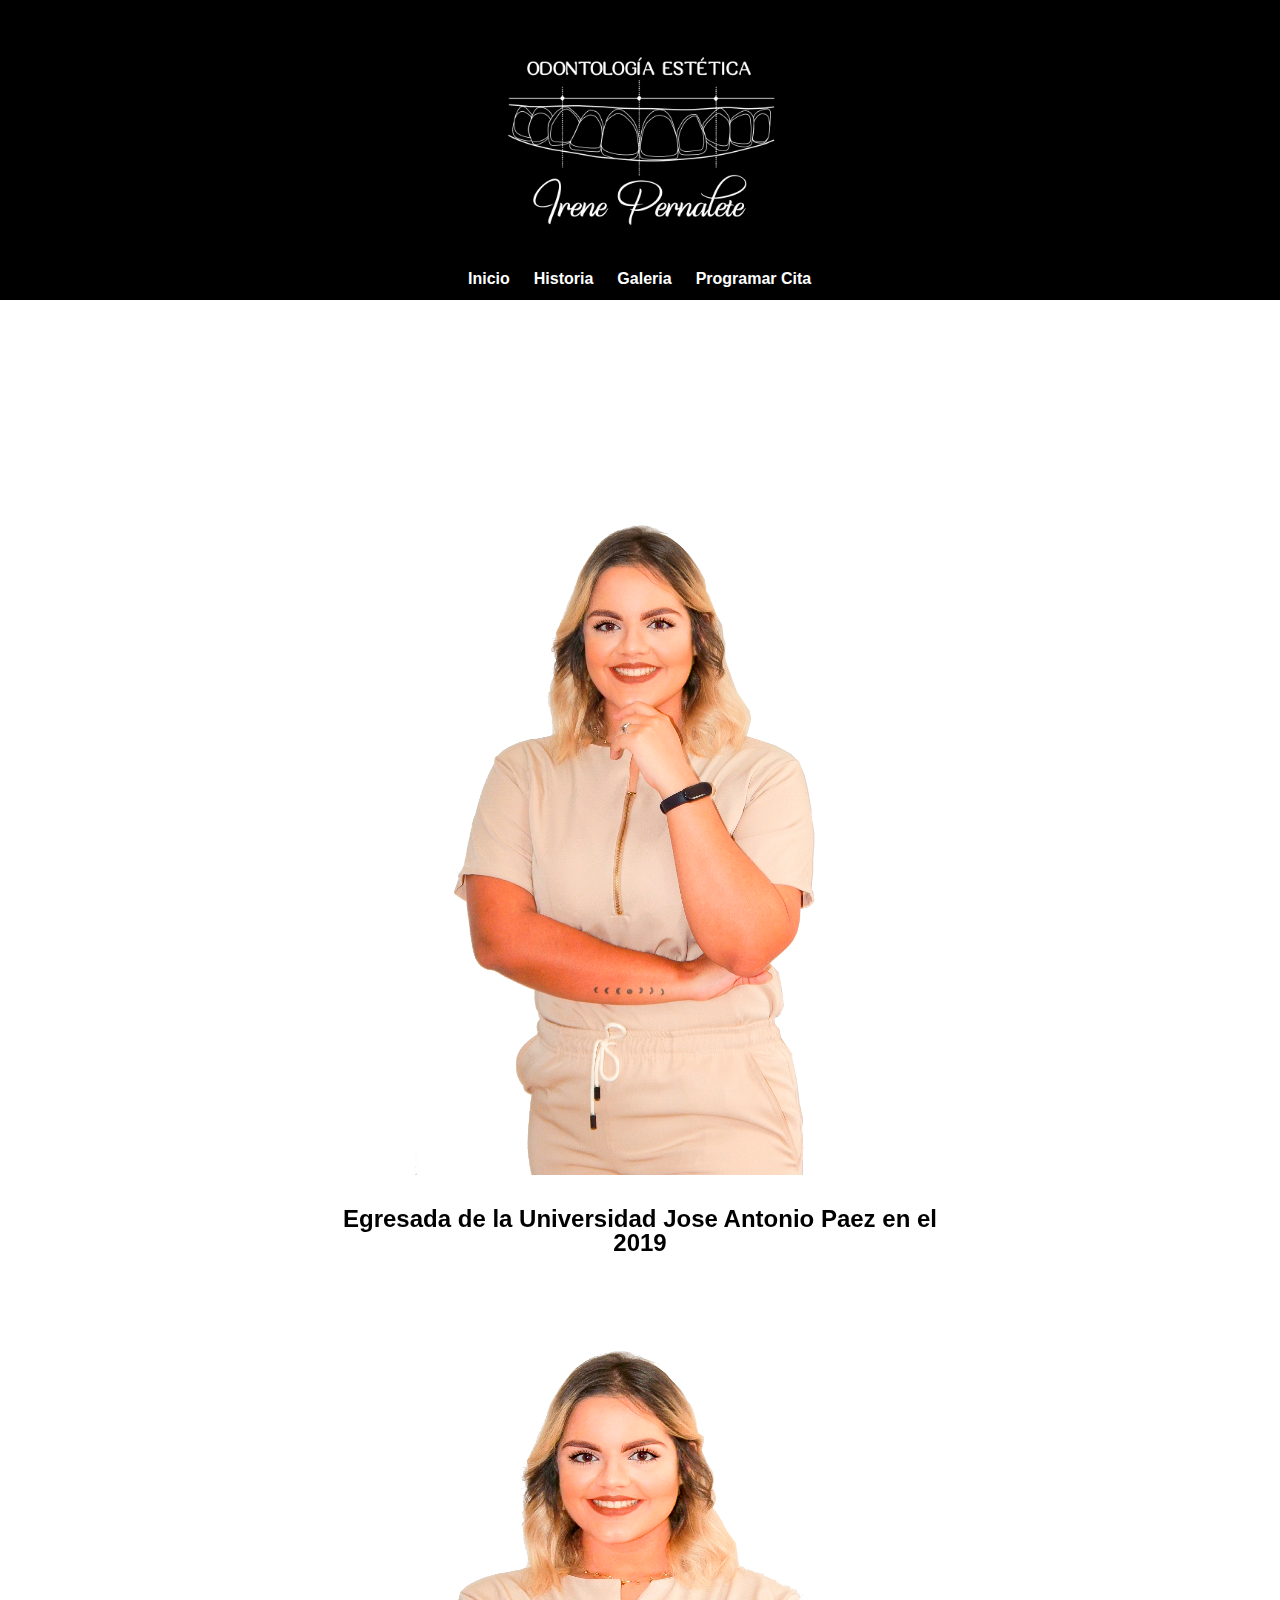
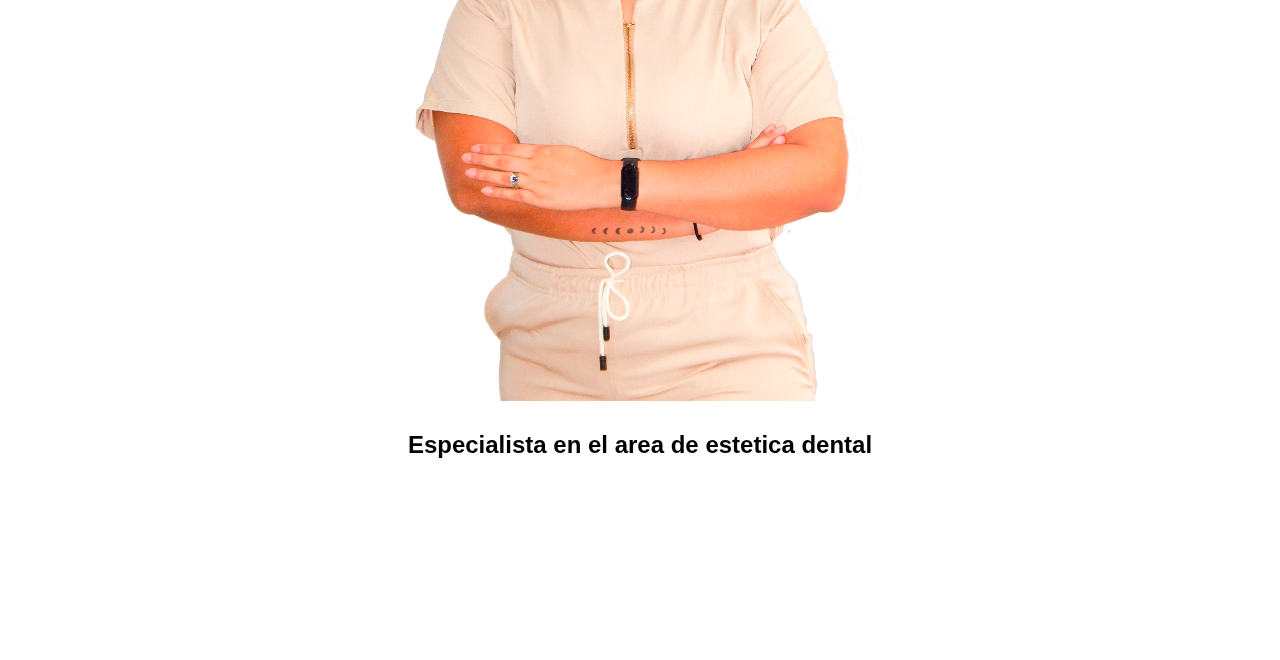
<file: index.html>
<html>

<head>
			<title> Od. Irene Pernalete </title>
			<link rel="shortcut icon" type="image/x-icon" href="logox-3.ico">
			<link rel="stylesheet" type="text/css" href="css/estilos.css">
			<script src="https://ajax.googleapis.com/ajax/libs/jquery/3.5.1/jquery.min.js"></script>
			<script src="sticky.js"></script>
</head>

<body>
	
	<div class="scroll">
	<div class="portada">
<h1> 
	<section>
<div class="sticky">
<div class="franja">
<div class="fscroll">
<div id= "header">

	<ul class="cat">

	<li>
	<a href="index.html"> Inicio
	</a> 
	</li>


	<li><a href="historia.html">Historia</a>  
			<ul>
		
			<li> 
			<a href="odirenepernalete.html"> Od. Irene Pernalete 
			</a> 
			</li>
	

		
			<li> 
			<a href="diplomas.html"> Diplomas y certificados 
			</a> 
			</li>
		
	</li>
	</ul>





	<li> <a href="galeria.html">Galeria</a> 
		
		<ul> 

			

			<li>
				<a href="antesydespues.html"> Antes y despues 
				</a> 
			</li>

	

			

			<li> 
				<a href="restauraciones.html"> Restauraciones 
				</a> 
			</li>

		

		
			<li> 
				<a href="consultorio.html"> Consultorio y equipos 
				</a>  
			</li>

		

	</li></ul>



	<li> <a href="agenda.html">Programar Cita</a> 
		<ul> 

		
			<li> 
				<a href="agenda.html"> Agenda 
				</a> 
			</li>
		

		
			<li> 
				<a href="jornadas.html"> Jornadas especiales 
				</a>
			</li>
		


	</li></ul>
</div>
</div>
</div>
</div>
</div>
</section>
</h1>
</div>
</div>

<div class="container">
	<div class="box">
	<IMG SRC="imagenes/5.png" height="650" width="450">
	</br></br></br>
		<h2> Egresada de la Universidad Jose Antonio Paez en el 2019</h2>
	</br></br></br></br></br></br>
		<IMG SRC="imagenes/4.png" height="650" width="450">
		</br></br></br>
			<h2>Especialista en el area de estetica dental </h2>
	
	</div></div>
	
</br>
</br>
</br>
</br>
</br>
</br>
</br>
</br>
</br>
</br>
</br>
</br>
</br>
</br>
</br>
</br>
</br>
</br>
</br>
</br>
</br>
</br>
</br>
</br>
</br>
</br>
</br>
</br>
</br>
</br>
</br>
</br>
</br>
</br>
</br>
</br>
</br>
</br>
</br>
</body>
</file>
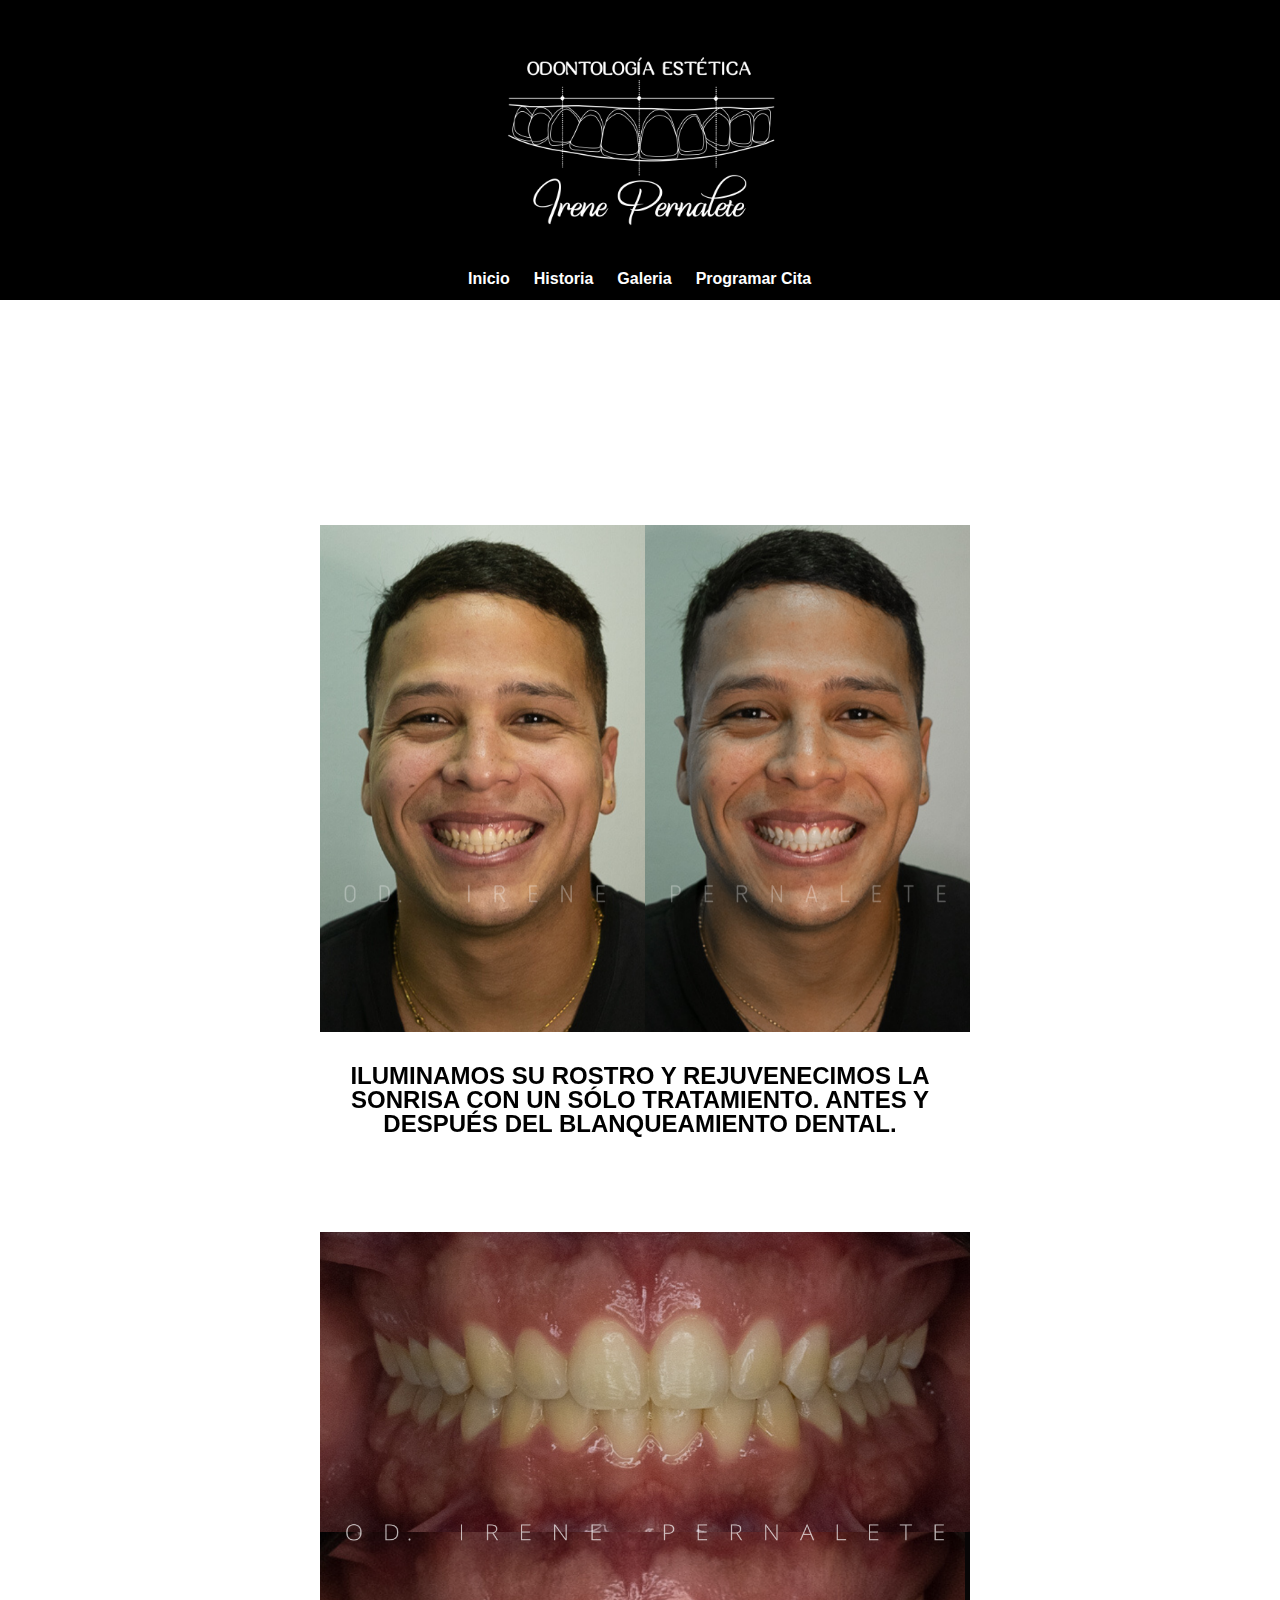
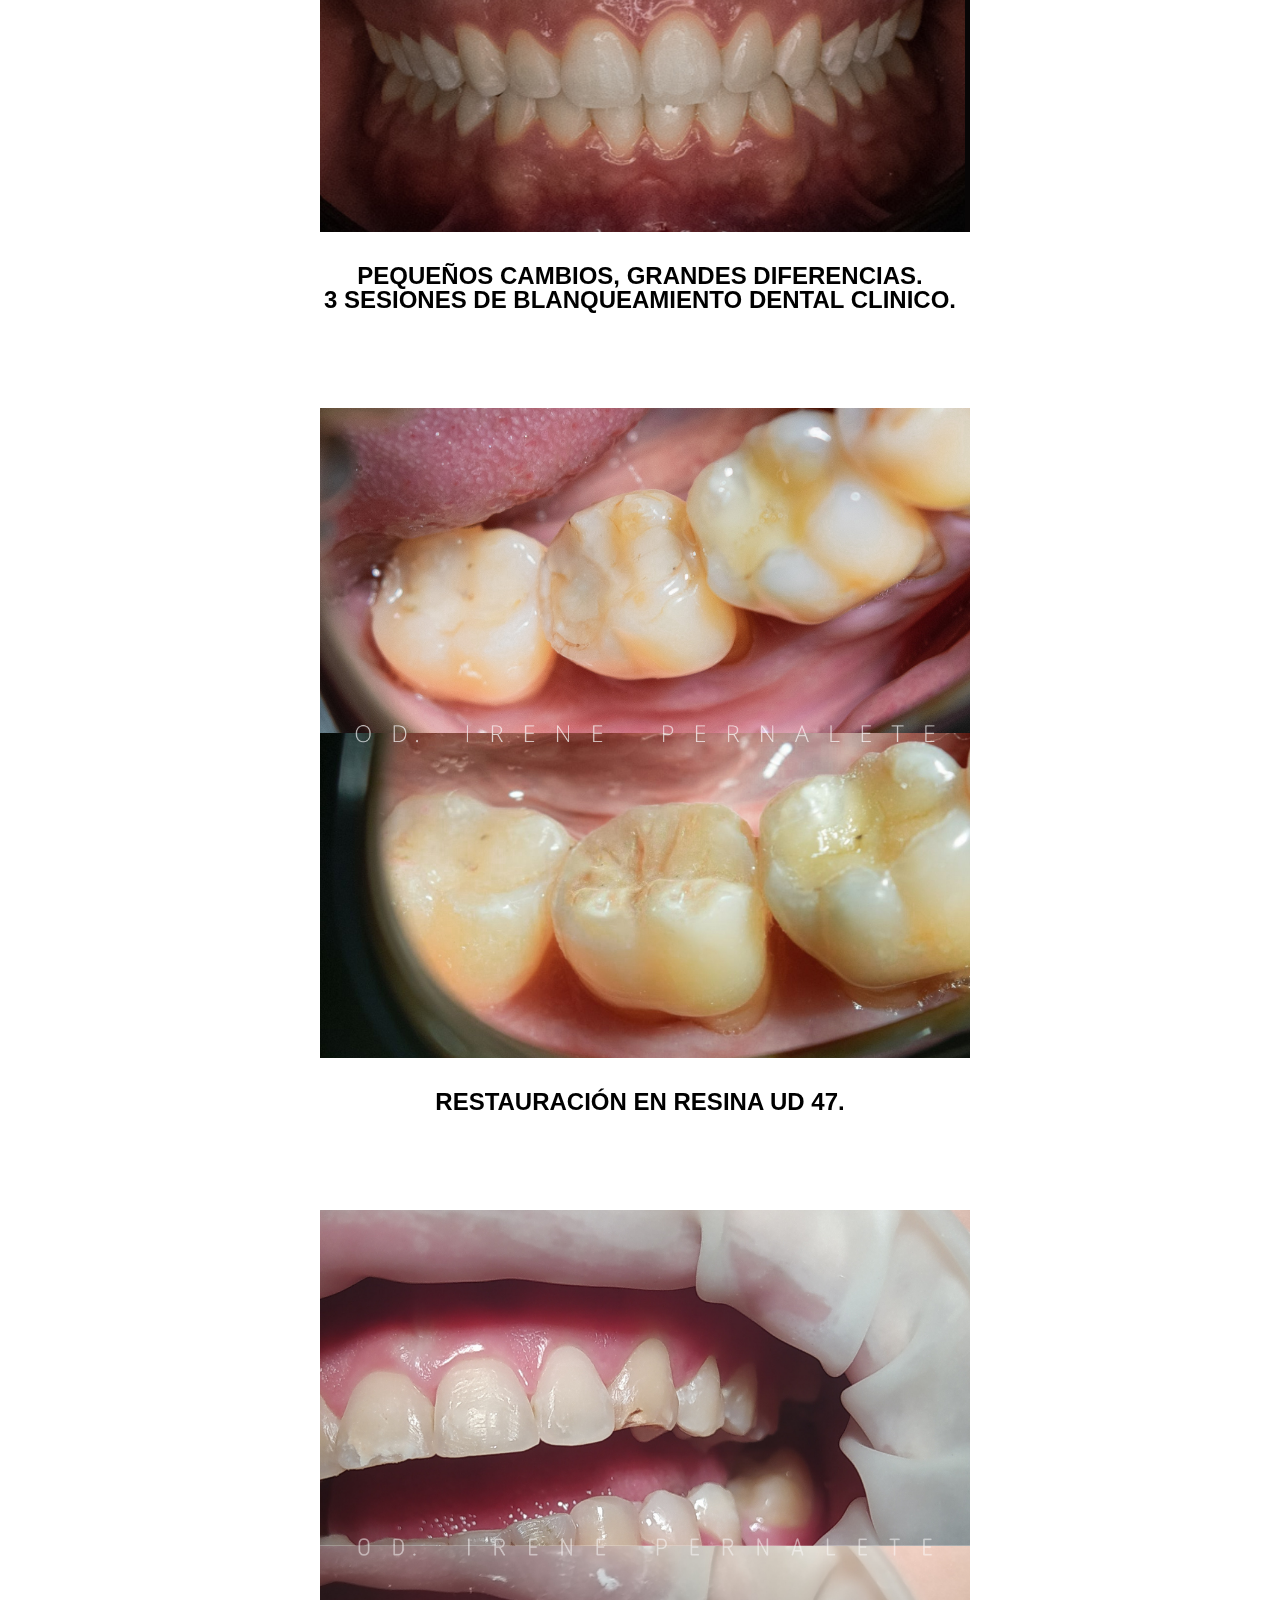
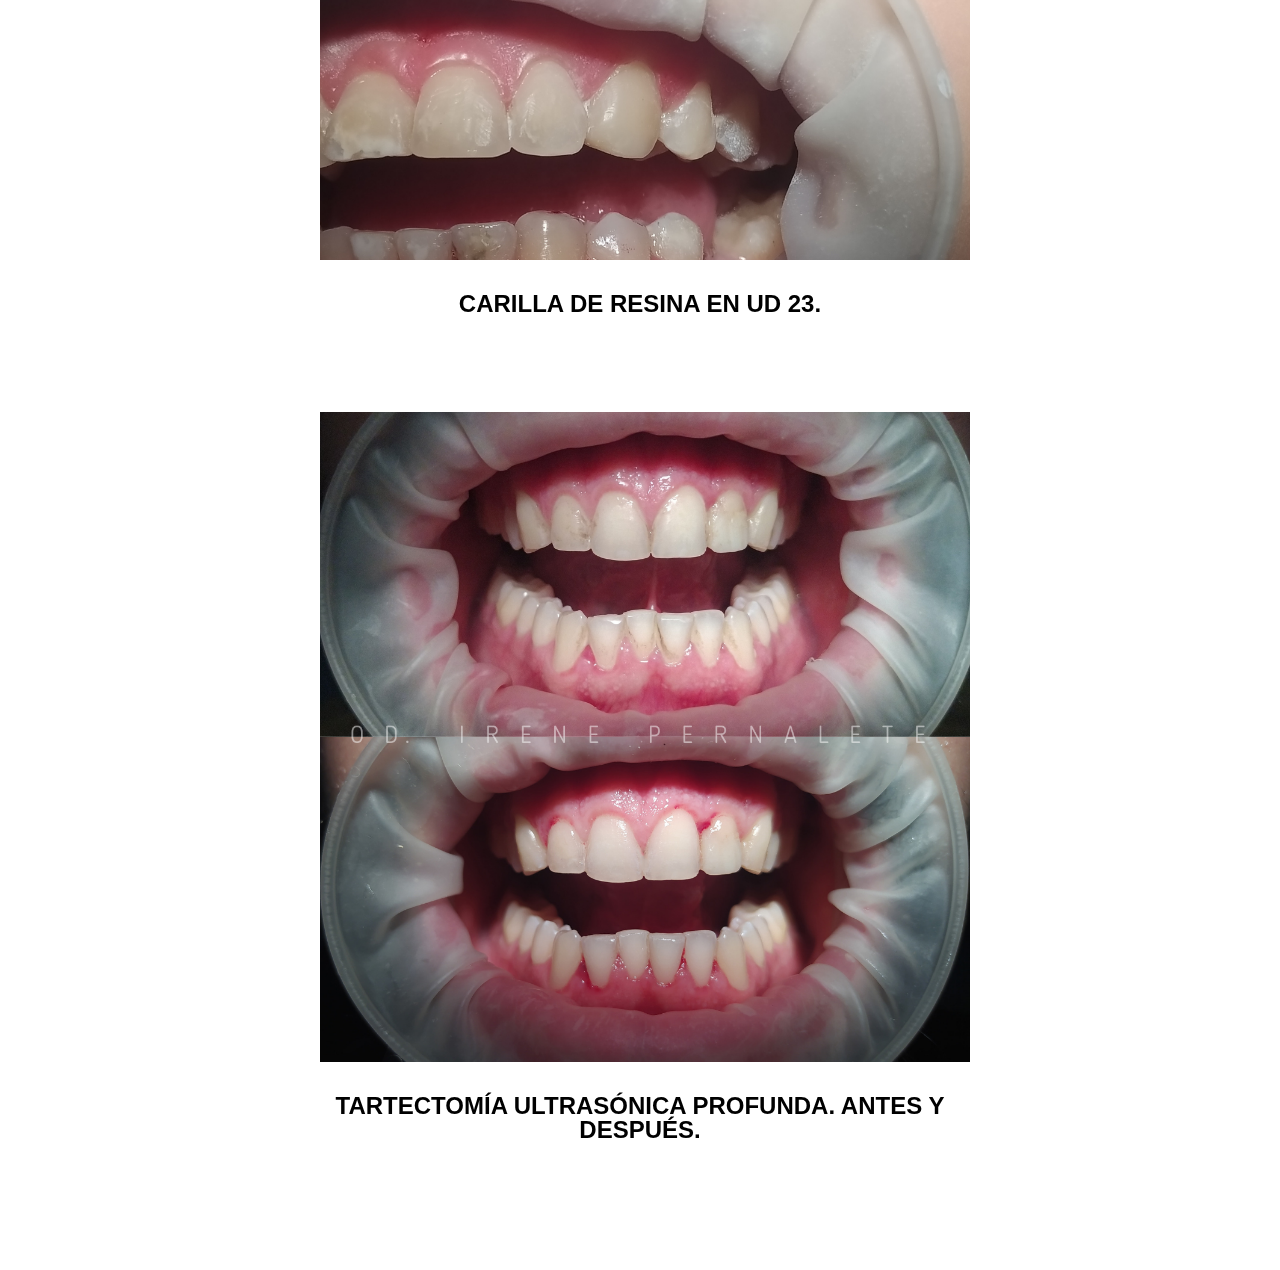
<file: antesydespues.html>
<html>

<head>
			<title> Od. Irene Pernalete </title>
			<link rel="shortcut icon" type="image/x-icon" href="logox-3.ico">
			<link rel="stylesheet" type="text/css" href="css/estilos.css">
			<script src="https://ajax.googleapis.com/ajax/libs/jquery/3.5.1/jquery.min.js"></script>
			<script src="sticky.js"></script>
</head>

<body>
	
	<div class="scroll">
	<div class="portada">
<h1> 
	<section>
<div class="sticky">
<div class="franja">
<div class="fscroll">
<div id= "header">

	<ul class="cat">

	<li>
	<a href="index.html"> Inicio
	</a> 
	</li>


	<li><a href="historia.html">Historia</a>  
			<ul>
		
			<li> 
			<a href="odirenepernalete.html"> Od. Irene Pernalete 
			</a> 
			</li>
	

		
			<li> 
			<a href="diplomas.html"> Diplomas y certificados 
			</a> 
			</li>
		
	</li>
	</ul>





	<li> <a href="galeria.html">Galeria</a> 
		
		<ul> 

			

			<li>
				<a href="antesydespues.html"> Antes y despues 
				</a> 
			</li>

	

			

			<li> 
				<a href="restauraciones.html"> Restauraciones 
				</a> 
			</li>

		

		
			<li> 
				<a href="consultorio.html"> Consultorio y equipos 
				</a>  
			</li>

		

	</li></ul>



	<li> <a href="agenda.html">Programar Cita</a> 
		<ul> 

		
			<li> 
				<a href="agenda.html"> Agenda 
				</a> 
			</li>
		

		
			<li> 
				<a href="jornadas.html"> Jornadas especiales 
				</a>
			</li>
		


	</li></ul>
</div>
</div>
</div>
</div>
</div>
</section>
</h1>
</div>
</div>

<div class="container">
	<div class="box">
	<IMG SRC="imagenes/1630792744900.png" width="650">
	</br></br></br>
		<h2> ILUMINAMOS SU ROSTRO Y REJUVENECIMOS LA SONRISA CON UN SÓLO TRATAMIENTO. ANTES Y DESPUÉS DEL BLANQUEAMIENTO DENTAL.</h2>
	</br></br></br></br></br></br>
		<IMG SRC="imagenes/1630792744926.png" height="600" width="650">
		</br></br></br>
			<h2>PEQUEÑOS CAMBIOS, GRANDES DIFERENCIAS.</br>3 SESIONES DE BLANQUEAMIENTO DENTAL CLINICO.</h2>
		</br></br></br></br></br></br>
		<IMG SRC="imagenes/1630792744917.jpg" width="650">
		</br></br></br>
			<h2>RESTAURACIÓN EN RESINA UD 47.</h2>
		</br></br></br></br></br></br>
		<IMG SRC="imagenes/1630792744942.png" width="650">
			</br></br></br>
			<h2>CARILLA DE RESINA EN UD 23.</h2>
		</br></br></br></br></br></br>
		<IMG SRC="imagenes/1630792744959.png" width="650">
			</br></br></br>
			<h2>TARTECTOMÍA ULTRASÓNICA PROFUNDA. ANTES Y DESPUÉS.</h2>
		</br>
	</br>
	</br>
	</br>
	</br>
	</br>
	</br>
	</br>
	</div></div>
	

</br>
</br>
</br>
</br>
</br>
</br>
</br>
</br>
</br>
</br>
</br>
</br>
</br>
</br>
</br>
</br>
</br>
</br>
</br>
</br>
</br>
</br>
</br>
</br>
</br>
</br>
</br>
</br>
</br>
</br>
</br>
</br>
</br>
</br>
</br>
</br>
</br>
</br>
</body>
</file>
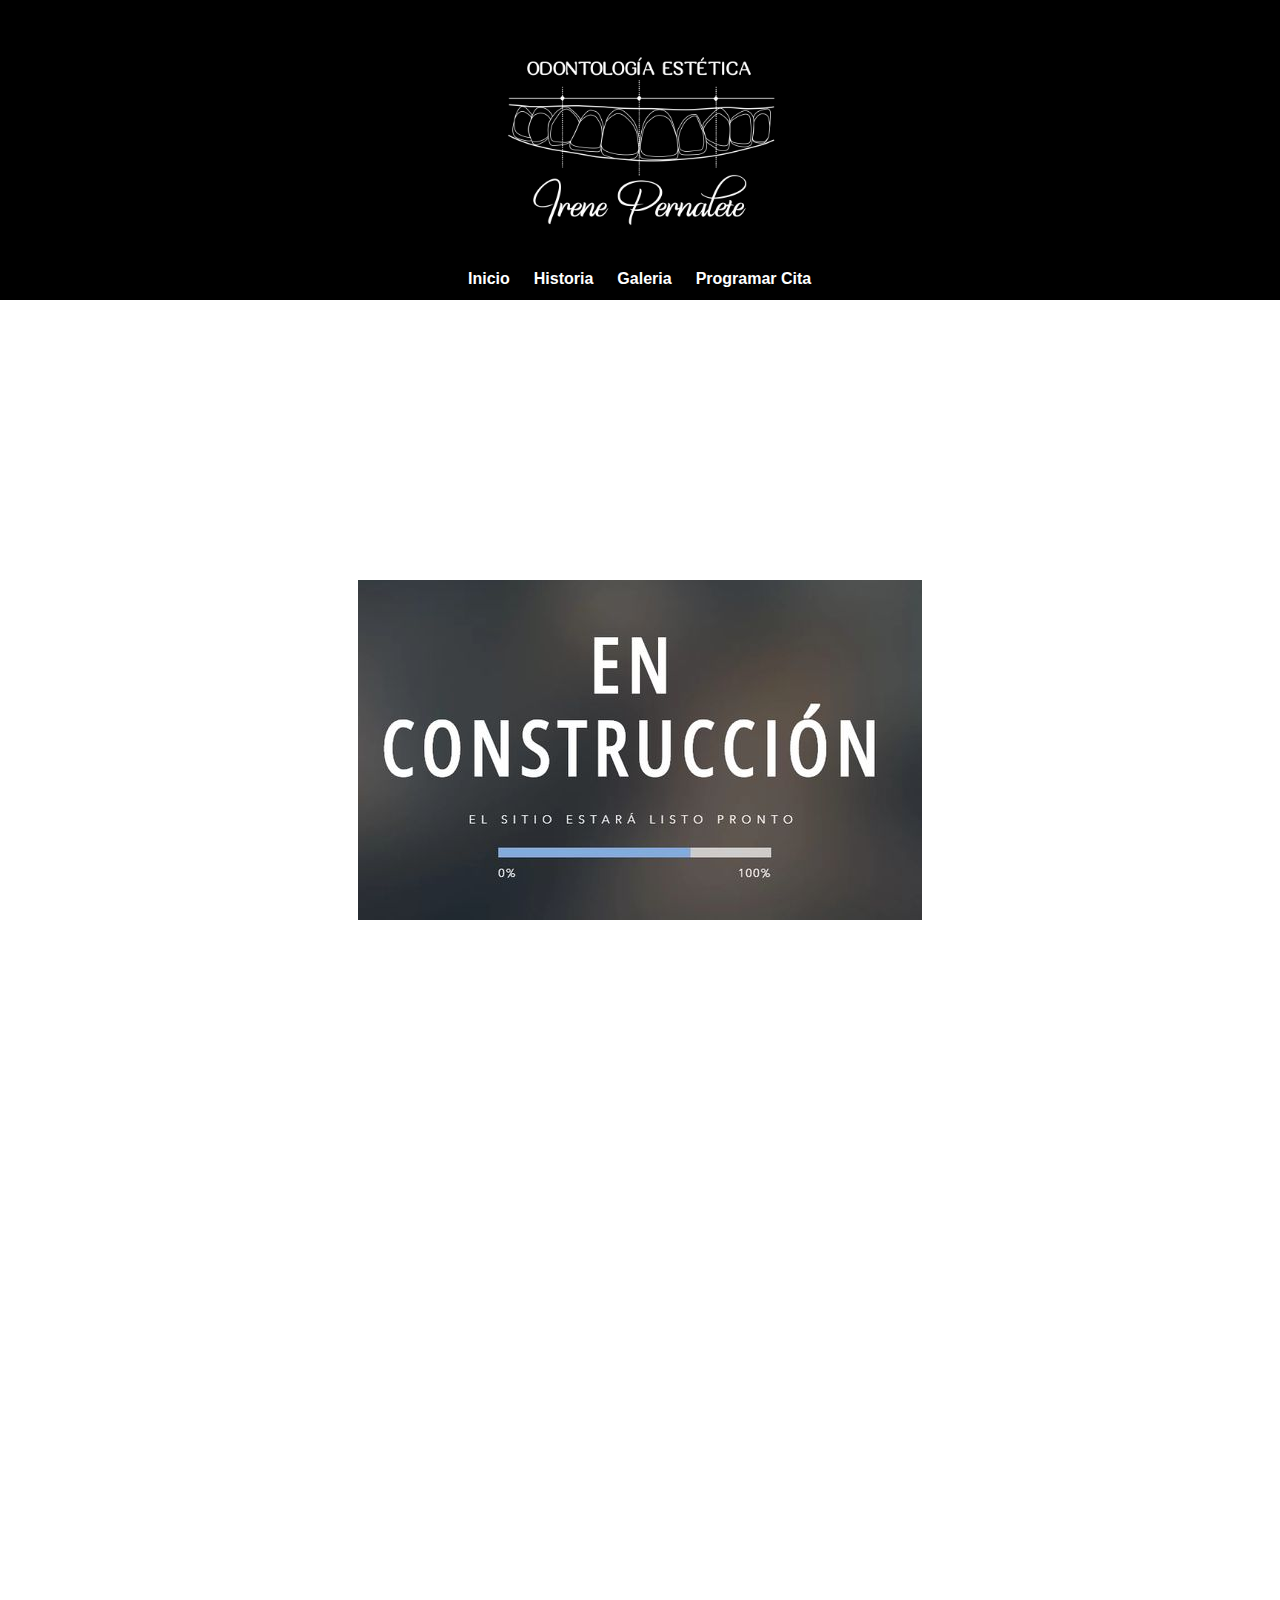
<file: consultorio.html>
<html>

<head>
			<title> Od. Irene Pernalete </title>
			<link rel="shortcut icon" type="image/x-icon" href="logox-3.ico">
			<link rel="stylesheet" type="text/css" href="css/estilos.css">
			<script src="https://ajax.googleapis.com/ajax/libs/jquery/3.5.1/jquery.min.js"></script>
			<script src="sticky.js"></script>
</head>

<body>
	
	<div class="scroll">
	<div class="portada">
<h1> 
	<section>
<div class="sticky">
<div class="franja">
<div class="fscroll">
<div id= "header">

	<ul class="cat">

	<li>
	<a href="index.html"> Inicio
	</a> 
	</li>


	<li><a href="historia.html">Historia</a>  
			<ul>
		
			<li> 
			<a href="odirenepernalete.html"> Od. Irene Pernalete 
			</a> 
			</li>
	

		
			<li> 
			<a href="diplomas.html"> Diplomas y certificados 
			</a> 
			</li>
		
	</li>
	</ul>





	<li> <a href="galeria.html">Galeria</a> 
		
		<ul> 

			

			<li>
				<a href="antesydespues.html"> Antes y despues 
				</a> 
			</li>

	

			

			<li> 
				<a href="restauraciones.html"> Restauraciones 
				</a> 
			</li>

		

		
			<li> 
				<a href="consultorio.html"> Consultorio y equipos 
				</a>  
			</li>

		

	</li></ul>



	<li> <a href="agenda.html">Programar Cita</a> 
		<ul> 

		
			<li> 
				<a href="agenda.html"> Agenda 
				</a> 
			</li>
		

		
			<li> 
				<a href="jornadas.html"> Jornadas especiales 
				</a>
			</li>
		


	</li></ul>
</div>
</div>
</div>
</div>
</div>
</section>
</h1>
</div>
</div>
<div class="container">
	<div class="box">
	<IMG SRC="imagenes/aa45cd5e281ef6889cea00cbfd5dc8c1.jpg">
	</div></div>

</br>
</br>
</br>
</br>
</br>
</br>
</br>
</br>
</br>
</br>
</br>
</br>
</br>
</br>
</br>
</br>
</br>
</br>
</br>
</br>
</br>
</br>
</br>
</br>
</br>
</br>
</br>
</br>
</br>
</br>
</br>
</br>
</br>
</br>
</br>
</br>
</br>
</br>
</body>
</file>
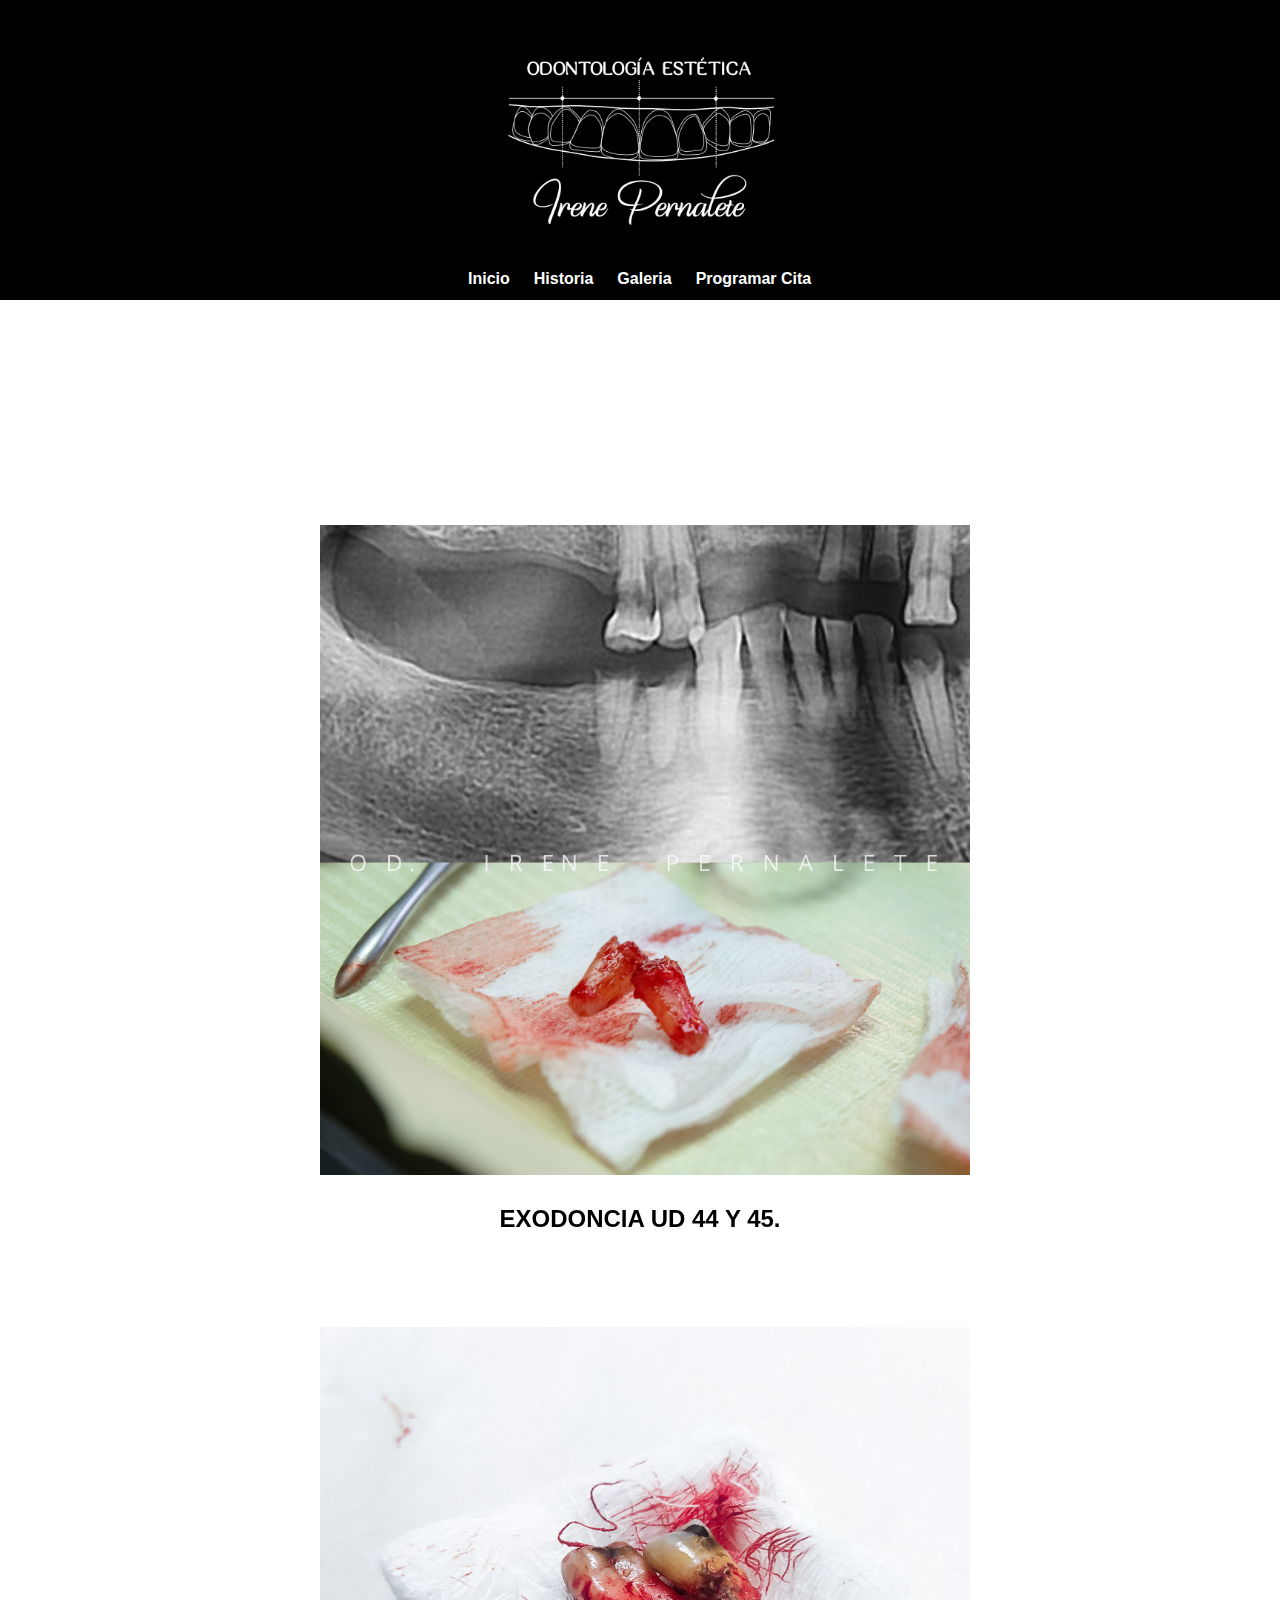
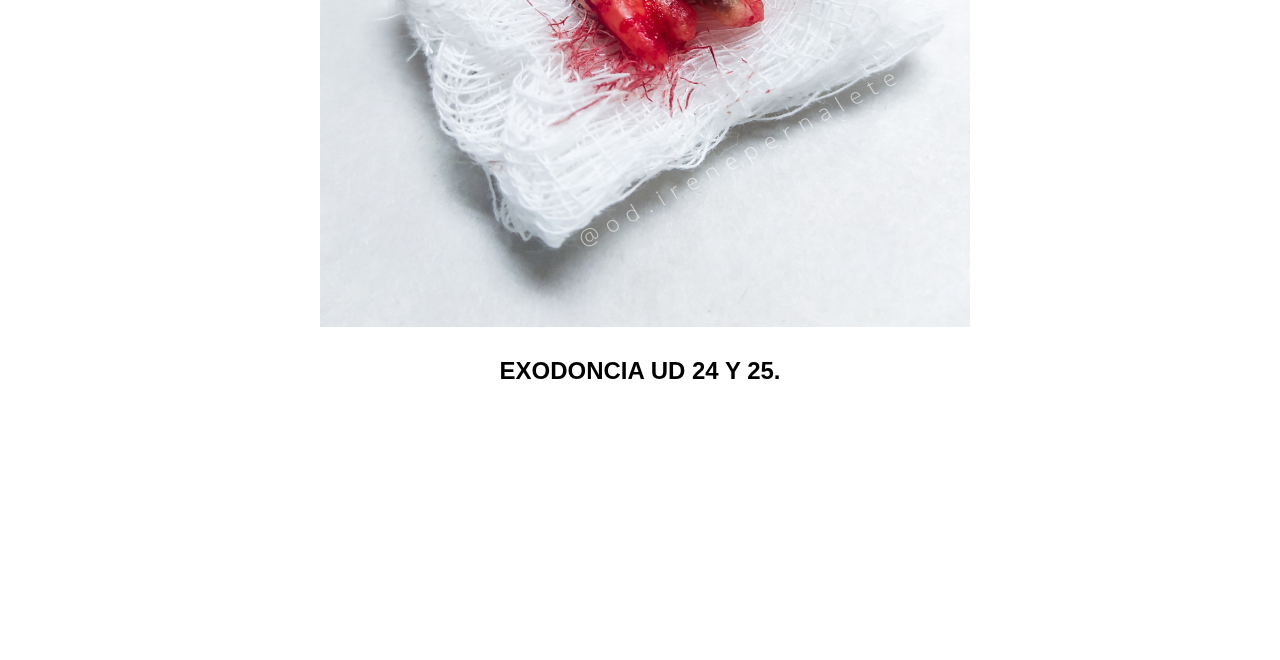
<file: galeria.html>
<html>

<head>
			<title> Od. Irene Pernalete </title>
			<link rel="shortcut icon" type="image/x-icon" href="logox-3.ico">
			<link rel="stylesheet" type="text/css" href="css/estilos.css">
			<script src="https://ajax.googleapis.com/ajax/libs/jquery/3.5.1/jquery.min.js"></script>
			<script src="sticky.js"></script>
</head>

<body>
	
	<div class="scroll">
	<div class="portada">
<h1> 
	<section>
<div class="sticky">
<div class="franja">
<div class="fscroll">
<div id= "header">

	<ul class="cat">

	<li>
	<a href="index.html"> Inicio
	</a> 
	</li>


	<li><a href="historia.html">Historia</a>  
			<ul>
		
			<li> 
			<a href="odirenepernalete.html"> Od. Irene Pernalete 
			</a> 
			</li>
	

		
			<li> 
			<a href="diplomas.html"> Diplomas y certificados 
			</a> 
			</li>
		
	</li>
	</ul>





	<li> <a href="galeria.html">Galeria</a> 
		
		<ul> 

			

			<li>
				<a href="antesydespues.html"> Antes y despues 
				</a> 
			</li>

	

			

			<li> 
				<a href="restauraciones.html"> Restauraciones 
				</a> 
			</li>

		

		
			<li> 
				<a href="consultorio.html"> Consultorio y equipos 
				</a>  
			</li>

		

	</li></ul>



	<li> <a href="agenda.html">Programar Cita</a> 
		<ul> 

		
			<li> 
				<a href="agenda.html"> Agenda 
				</a> 
			</li>
		

		
			<li> 
				<a href="jornadas.html"> Jornadas especiales 
				</a>
			</li>
		


	</li></ul>
</div>
</div>
</div>
</div>
</div>
</section>
</h1>
</div>
</div>
<div class="container">
	<div class="box">
	<IMG SRC="imagenes/1630792744891.png" width="650">
	</br></br></br>
		<h2>EXODONCIA UD 44 Y 45.</h2>
	</br></br></br></br></br></br>
		<IMG SRC="imagenes/1630792744933.png" height="600" width="650">
		</br></br></br>
			<h2>EXODONCIA UD 24 Y 25.</h2>
		</br></br></br></br></br></br>
	</br>
	</br>
	</br>
	</br>
	</br>
	</br>
	</br>
	</div></div>

</br>
</br>
</br>
</br>
</br>
</br>
</br>
</br>
</br>
</br>
</br>
</br>
</br>
</br>
</br>
</br>
</br>
</br>
</br>
</br>
</br>
</br>
</br>
</br>
</br>
</br>
</br>
</br>
</br>
</br>
</br>
</br>
</br>
</br>
</br>
</br>
</br>
</br>
</body>
</file>
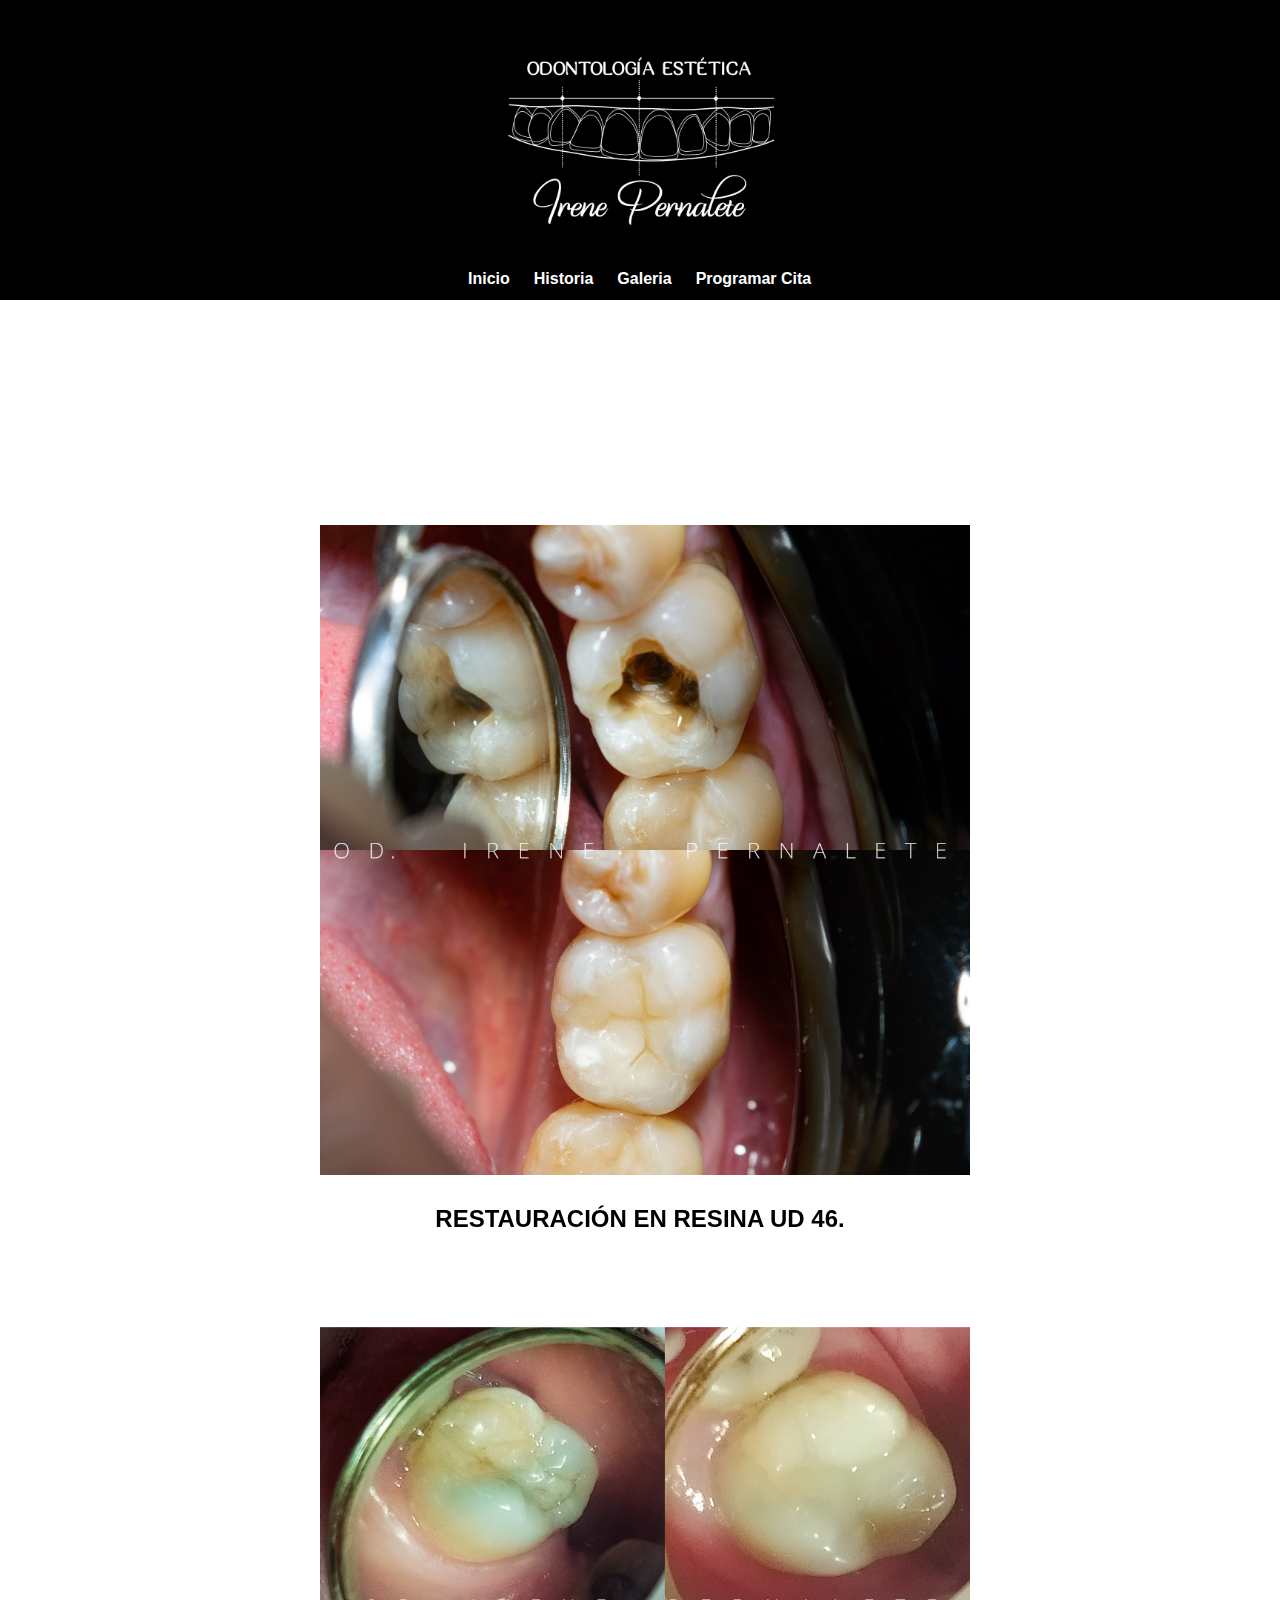
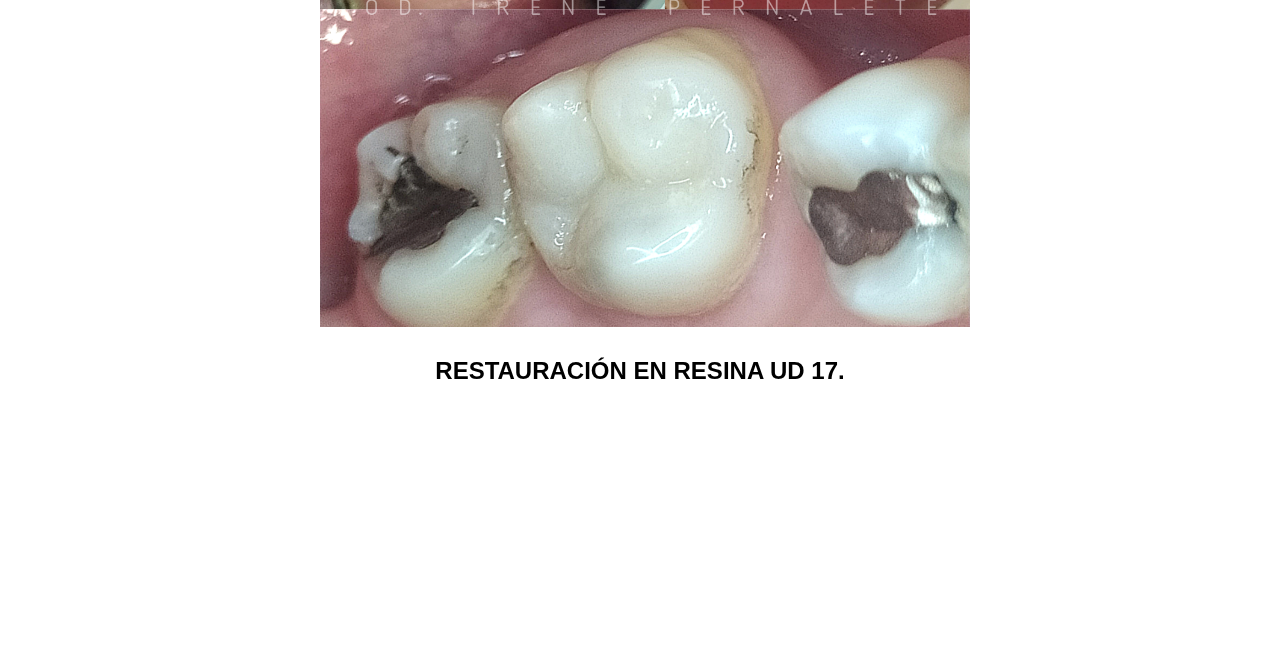
<file: restauraciones.html>
<html>

<head>
			<title> Od. Irene Pernalete </title>
			<link rel="shortcut icon" type="image/x-icon" href="logox-3.ico">
			<link rel="stylesheet" type="text/css" href="css/estilos.css">
			<script src="https://ajax.googleapis.com/ajax/libs/jquery/3.5.1/jquery.min.js"></script>
			<script src="sticky.js"></script>
</head>

<body>
	
	<div class="scroll">
	<div class="portada">
<h1> 
	<section>
<div class="sticky">
<div class="franja">
<div class="fscroll">
<div id= "header">

	<ul class="cat">

	<li>
	<a href="index.html"> Inicio
	</a> 
	</li>


	<li><a href="historia.html">Historia</a>  
			<ul>
		
			<li> 
			<a href="odirenepernalete.html"> Od. Irene Pernalete 
			</a> 
			</li>
	

		
			<li> 
			<a href="diplomas.html"> Diplomas y certificados 
			</a> 
			</li>
		
	</li>
	</ul>





	<li> <a href="galeria.html">Galeria</a> 
		
		<ul> 

			

			<li>
				<a href="antesydespues.html"> Antes y despues 
				</a> 
			</li>

	

			

			<li> 
				<a href="restauraciones.html"> Restauraciones 
				</a> 
			</li>

		

		
			<li> 
				<a href="consultorio.html"> Consultorio y equipos 
				</a>  
			</li>

		

	</li></ul>



	<li> <a href="agenda.html">Programar Cita</a> 
		<ul> 

		
			<li> 
				<a href="agenda.html"> Agenda 
				</a> 
			</li>
		

		
			<li> 
				<a href="jornadas.html"> Jornadas especiales 
				</a>
			</li>
		


	</li></ul>
</div>
</div>
</div>
</div>
</div>
</section>
</h1>
</div>
</div>
<div class="container">
	<div class="box">
	<IMG SRC="imagenes/1630792744909.png" width="650">
	</br></br></br>
		<h2> RESTAURACIÓN EN RESINA UD 46.</h2>
	</br></br></br></br></br></br>
		<IMG SRC="imagenes/1630792744950.png" height="600" width="650">
		</br></br></br>
			<h2>RESTAURACIÓN EN RESINA UD 17.</h2>
		
	</br>
	</br>
	</div></div>

</br>
</br>
</br>
</br>
</br>
</br>
</br>
</br>
</br>
</br>
</br>
</br>
</br>
</br>
</br>
</br>
</br>
</br>
</br>
</br>
</br>
</br>
</br>
</br>
</br>
</br>
</br>
</br>
</br>
</br>
</br>
</br>
</br>
</br>
</br>
</br>
</br>
</br>
</body>
</file>
<file: css/estilos.css>
* {
	margin:0px;
	padding:0px;
}

#header {
	margin:auto;
	width: 368px;
	font-family:Arial, Helvetica, sans-serif;
	align-items: center ;
	justify-content: center;
}
ul, ol {
	list-style:none;
}

.cat > li {
	float:left;
}

.cat li a {
	background-color:#000;
	color:#fff;
	text-decoration:none;
	padding:10px 12px;
	display:block;
}

.cat li a:hover {
	background-color:#434343;
}

.cat li ul {
	display:none;
	position:absolute;
	min-width:140px;
}

.cat li:hover > ul {
	display:block;
}

.cat li ul li {
	position:relative;
}

.cat li ul li ul {
	right:-140px;
	top:0px;
}

h1 {
	background-image: url("logo-blanco-negro.png");
	background-size: 300px 300px;
	background-repeat: no-repeat;
	background-position: center;
	height: 300px;
	width: 100%;
	z-index: 1;
	font-size: 16px;
}

.portada {
	background-color:#000;
	color:#fff;
	height: 300px;
	width: 100%;
	
}
p {
	text-align: center;
	width: 90%;
	color: #000;
	background-color: transparent;
	background-image: none;
}
.box {
	background-color: rgba(255, 255, 255, 0.3);
	border-radius: 5px;
	font-family: sans-serif;
	text-align: center;
	line-height: 1;
	backdrop-filter: blur(10px);
	-webkit-backdrop-filter: blur(10px);
	max-width: 50%;
	max-height: 50%;
	padding: 20px 40px;
	z-index: -1;
  }
  .container {
	align-items: center;
	display: flex;
	justify-content: center;
	height: 100%;
	width: 100%;
	z-index: -1;
  }

  

  
.franja {
	justify-content: center;
	display: flex;
	width: 100%;
	height: 560px;
}

.fscroll {
	background-color: #000;
	display: flex;
	align-self:flex-start;
}

section {
	padding-top: 260px;
	height: 2000px;
}

body {
	margin: 0;
}
.fixed {
	position: fixed;
	top:0; 
	left:0;
	width: 100%; 
	}

	#carrusel {
		float:left;
		width:600px;
		overflow:hidden;
		height:203px;
		position:relative;
		margin-top:20px;
		margin-bottom:20px;
	}
	 
	#carrusel .left-arrow {
		position:absolute;
		left:10px;
		z-index:1;
		top:50%;
		margin-top:-9px;
	}
	 
	#carrusel .right-arrow {
		position:absolute;
		right:10px;
		z-index:1;
		top:50%;
		margin-top:-9px;
	}
	 
	.carrusel {
		width:4000px;
		left:0px;
		position:absolute;
		z-index:0;
	}
	 
	.carrusel>div {
		float: left;
		height: 203px;
		margin-right: 5px;
		width: 195px;
		text-align:center;
	}
	 
	.carrusel img {
		cursor:pointer;
	}
	 
	.product {
		border:#CCCCCC 1px solid;
	}
</file>
